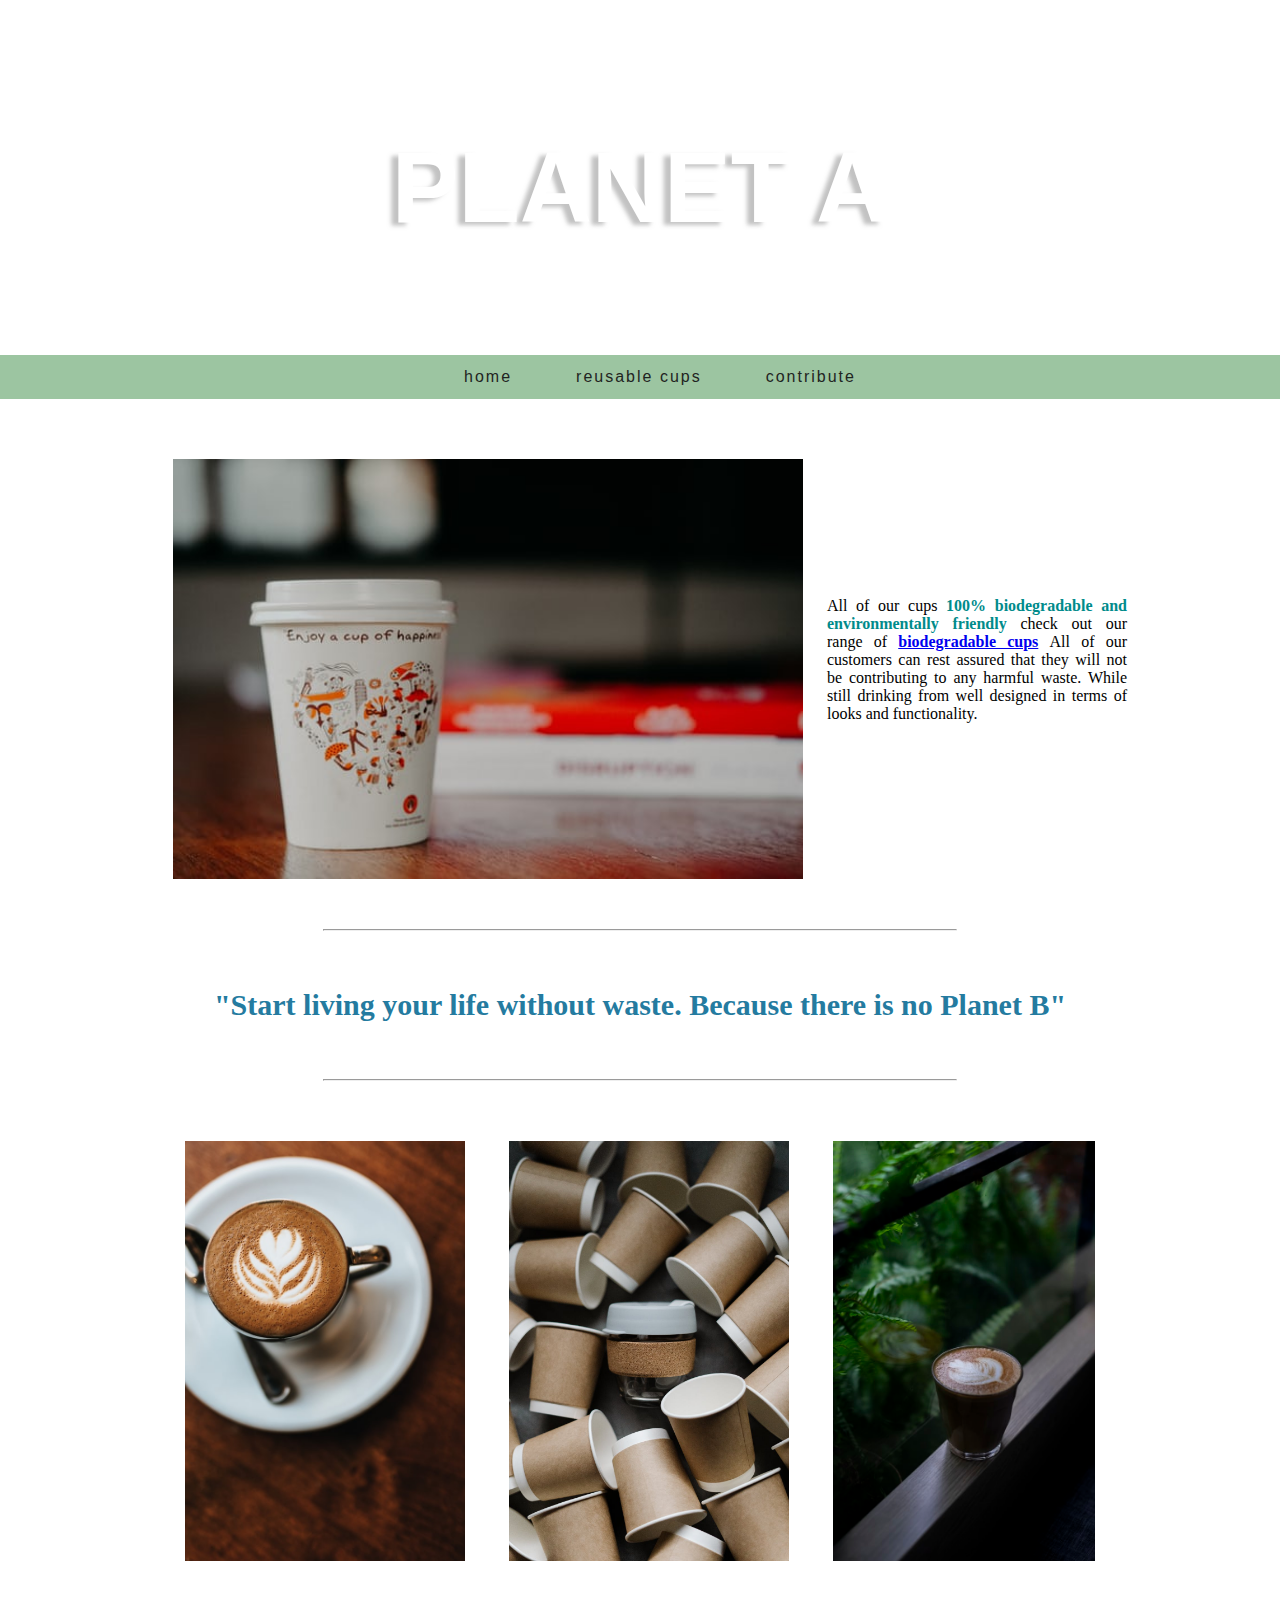
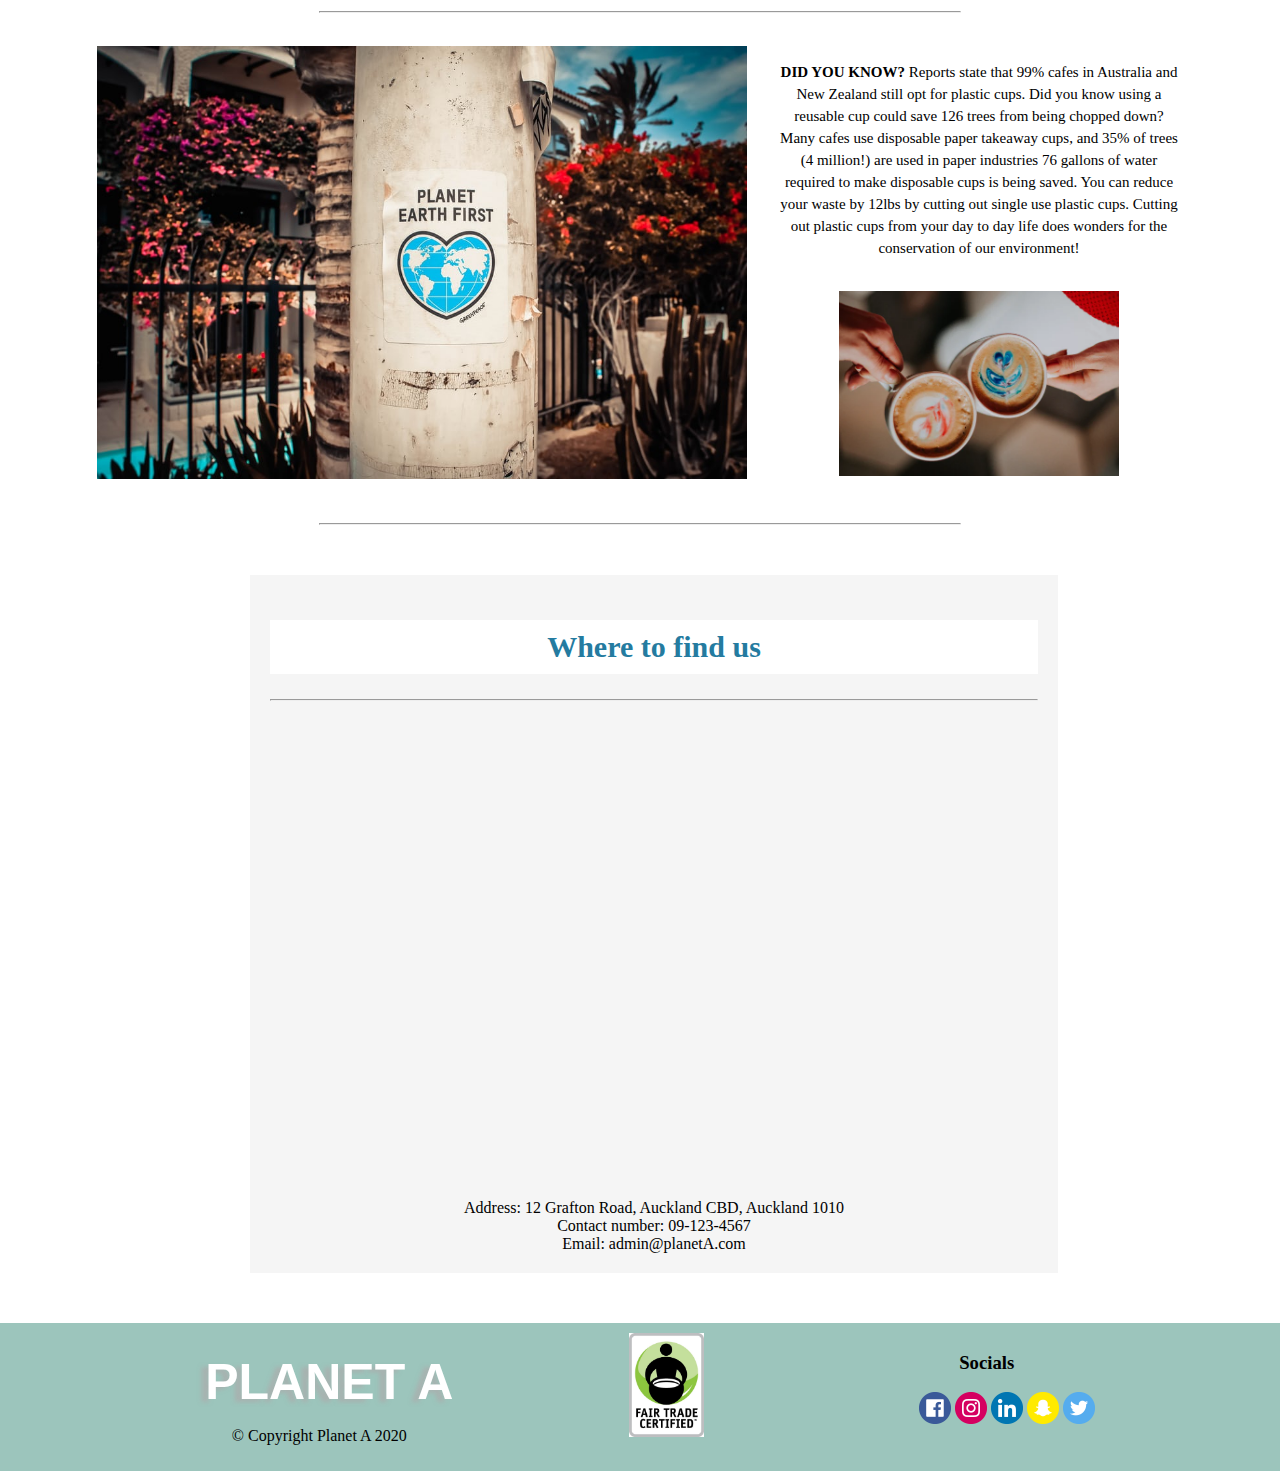
<file: index.html>
<!DOCTYPE html>
<html>

<head>
    <meta name='description' content='Biodegradable and reusable cups'>
    <meta name='keywords' content='Biodegradable, reusable, cups, Environment'>
    <title>Planet A - Environmentally Friendly Cups - Home</title>
    <link href="css\project_css.css" rel="stylesheet" type="text/css">

</head>

<body>
    <header>

        <div class="container">
            <div class="header_img"></div>
            <div class="centered"><a href="index.html" style="text-decoration: none; color: white;">PLANET A</a></div>
        </div>

        <div class="menu">
            <ul>
                <li><a href="index.html" id='redirect'>home</a></li>
                <li><a href="reusablecups.html" id='redirect'>reusable cups</a></li>
                <li><a href="contribute.html" id='redirect'>contribute</a></li>

            </ul>
        </div>

    </header>
    <p>
        <br>
    </p>
    <div class="row">
        <div class="column">
            <div class='container-front'>
                <img src="images/products/product5.jpg" style="height:420px;">

                <p>All of our cups <b style="color:darkcyan">100% biodegradable and environmentally friendly</b> check out our range of <b style="color:darkcyan"><a href='reusablecups.html'>biodegradable cups</a>
                </b> All of our customers can rest assured that they will not be contributing to any harmful waste. While still drinking from well designed in terms of looks and functionality.</p>
            </div>
            </p>
            <p>
                <br>
            </p>
            <hr style="width:50%">
            <p>
                <h2>"Start living your life without waste. Because there is no Planet B"</h2>
            </p>
            <hr style="width:50%">
            <p>
                <br>
            </p>
        </div>
    </div>
    <div class="row">
        <div class="column">

            <img src="images/home/coffee.jpg" alt='glass coffee cup' style="height:420px;">
            <img src="images/home/paper_cups.jpeg" alt='disposable coffee cup' style="height:420px">

            <img src="images/home/coffee2.jpg" alt='glass coffee cup' style="height:420px;">
        </div>
    </div>

    <p>
        <br>
    </p>
    <hr style="width:50%;">
    <div class="grid-container">
        <div class="item1"><img src="images/home/planet_earth_first.jpg" style="width:650px;"></div>
        <div class="item2">
            <p style="line-height:22px;"><b style="color:darkcyanl;">DID YOU KNOW? </b>Reports state that 99% cafes in Australia and New Zealand still opt for plastic cups. Did you know using a reusable cup could save 126 trees from being chopped down? Many cafes use disposable paper
                takeaway cups, and 35% of trees (4 million!) are used in paper industries 76 gallons of water required to make disposable cups is being saved. You can reduce your waste by 12lbs by cutting out single use plastic cups. Cutting out plastic
                cups from your day to day life does wonders for the conservation of our environment!
            </p><br>
            <img src="images/home/coffee3.jpg" style="width:280px;">
        </div>
    </div>



    <hr style="width:50%;">
    <p><br></p>

    <div class="contact_container">
        <h2 style="padding:10px; background-color:white">Where to find us</h2>
        <hr>
        <br>
        <iframe src="https://www.google.com/maps/embed?pb=!1m18!1m12!1m3!1d3192.56518868793!2d174.76878901453122!3d-36.85288827993782!2m3!1f0!2f0!3f0!3m2!1i1024!2i768!4f13.1!3m3!1m2!1s0x6d0d47e2524d4a3d%3A0x1e535b2e4292ac86!2sSir%20Owen%20G%20Glenn%20Building!5e0!3m2!1sen!2snz!4v1602140113092!5m2!1sen!2snz"
            alt='2 coffee cups' width="600" height="450" frameborder="0" style="border:0;" allowfullscreen="" aria-hidden="false" tabindex="0"></iframe>
        <br>
        <br>Address: 12 Grafton Road, Auckland CBD, Auckland 1010
        <br>Contact number: 09-123-4567
        <br>Email: admin@planetA.com
    </div>
    <p><br></p>

    <div class="footer">
        <section class='Company'>
            <h1>PLANET A</h1>
            <p>© Copyright Planet A 2020</p>

        </section>
        <section class='Copyright'>
            <a href='https://www.fairtrade.net/'><img class='FairTrade' src='images/home/FairTrade.jpg' style='max-width:75px;'></a>

        </section>
        <section class='Socials'>
            <h3> Socials </h3>
            <ul>
                <li>
                    <a href='https://www.facebook.com/'>
                        <img src='images/socials/Facebook.png' style="width:32px;" id='link'></a>
                </li>
                <li>
                    <a href='https://www.instagram.com/'>
                        <img src='images/socials/Instagram.png' style="width:32px;" id='link'></a>
                </li>
                <li>
                    <a href='https://www.linkedin.com/'>
                        <img src='images/socials/Linkedin.png' style="width:32px;" id='link'></a>
                </li>
                <li>
                    <a href='https://www.snapchat.com/'>
                        <img src='images/socials/Snapchat.png' style="width:32px;" id='link'></a>
                </li>
                <li>
                    <a href='http://twitter.com/>'>
                        <img src='images/socials/Twitter.png' style="width:32px;" id='link'></a>
                </li>
            </ul>
        </section>
    </div>

</body>

</html>
</file>
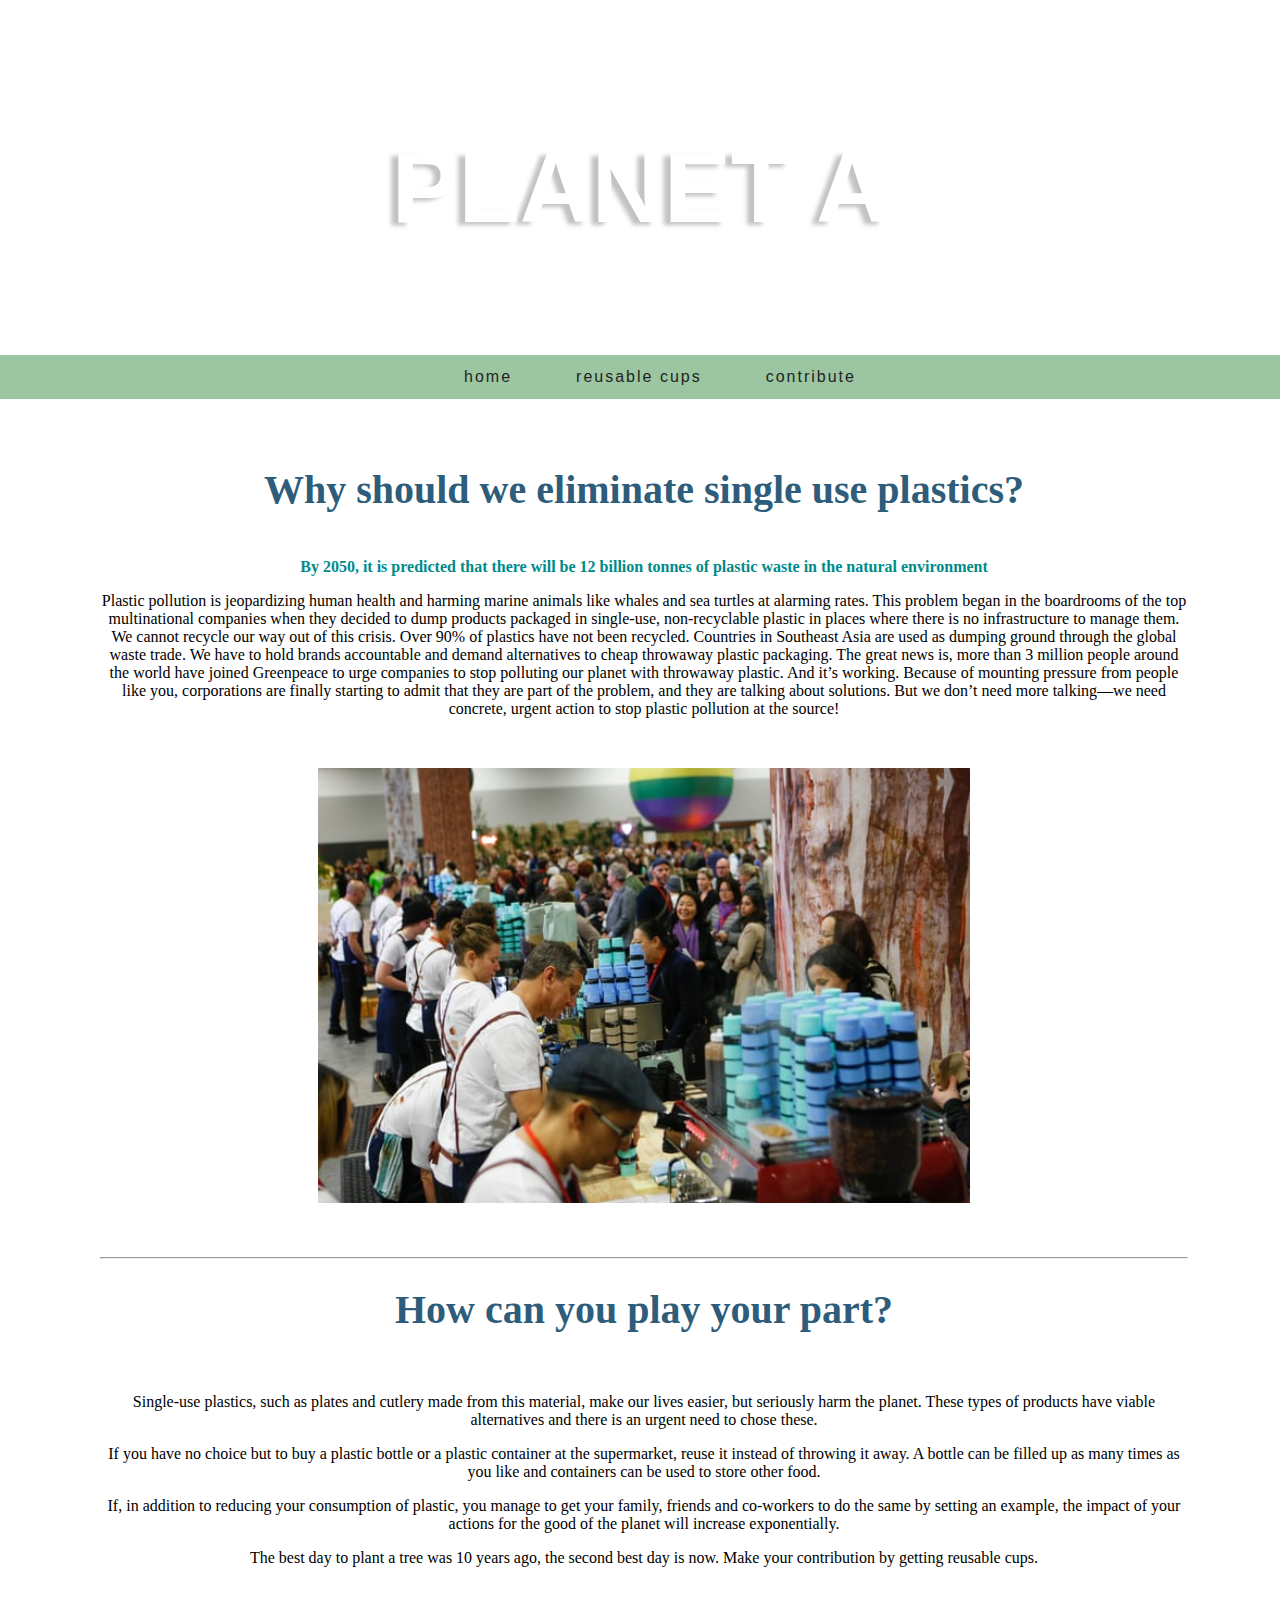
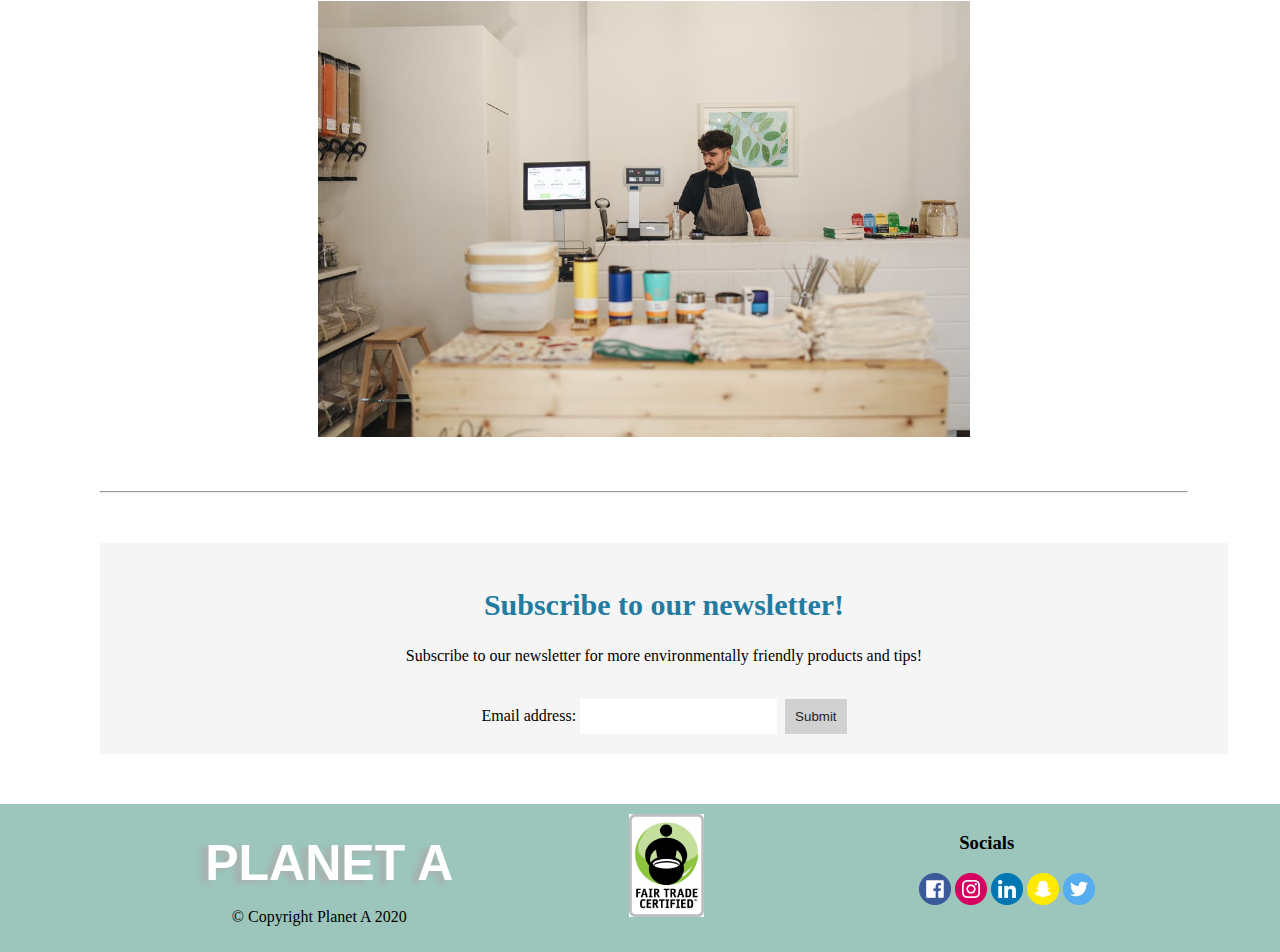
<file: contribute.html>
<!DOCTYPE html>
<html>

  <head>
    <meta name='description' content='Contribution of Biodegradable and reusable cup '>
    <meta name='keywords' content='Biodegradable, reusable, cups, Environment'>
    <link href="css/project_css.css" rel="stylesheet" type="text/css">
  </head>

  <script type='text/javascript' src='js/contribute_script.js'></script>

  <body>
    <header>
      <title>Planet A - Environmentally Friendly Cups - Contribute</title>
      <div class="container">
        <div class="header_img"></div>
        <div class="centered"><a href="index.html" style="text-decoration: none; color: white;">PLANET A</a></div>
      </div>

      <div class="menu">
        <ul>
          <li><a href="index.html" id='redirect'>home</a></li>
          <li><a href="reusablecups.html" id='redirect'>reusable cups</a></li>
          <li><a href="contribute.html" id='redirect'>contribute</a></li>

        </ul>
      </div>

    </header>
    <p>
      <br>
    </p>

    <div class="container_contrib">
      <h1>Why should we eliminate single use plastics?</h1>
      <br><b style="color:darkcyan">By 2050, it is predicted that there will be 12 billion tonnes
        of plastic waste in the natural environment</b>
      <p>Plastic pollution is jeopardizing human health and harming marine animals like whales and sea turtles at alarming rates. This problem began in the boardrooms of the top multinational companies when they decided to dump products packaged in single-use,
        non-recyclable plastic in places where there is no infrastructure to manage them. We cannot recycle our way out of this crisis. Over 90% of plastics have not been recycled. Countries in Southeast Asia are used as dumping ground through the
        global waste trade. We have to hold brands accountable and demand alternatives to cheap throwaway plastic packaging. The great news is, more than 3 million people around the world have joined Greenpeace to urge companies to stop polluting
        our planet with throwaway plastic. And it’s working. Because of mounting pressure from people like you, corporations are finally starting to admit that they are part of the problem, and they are talking about solutions. But we don’t need more
        talking—we need concrete, urgent action to stop plastic pollution at the source!</p>
      <p><br></p>
      <img src="images\contribute\use_of_cups.jpg" style="width:60%;">
      <p>
        <br>
        <hr>
        <h1>How can you play your part?</h1>
        <br>
        <p>Single-use plastics, such as plates and cutlery made from this material, make our lives easier, but seriously harm the planet. These types of products have viable alternatives and there is an urgent need to chose these.</p>

        <p>If you have no choice but to buy a plastic bottle or a plastic container at the supermarket, reuse it instead of throwing it away. A bottle can be filled up as many times as you like and containers can be used to store other food.</p>

        <p>If, in addition to reducing your consumption of plastic, you manage to get your family, friends and co-workers to do the same by setting an example, the impact of your actions for the good of the planet will increase exponentially.</p>
        <p>The best day to plant a tree was 10 years ago, the second best day is now. Make your contribution by getting reusable cups.</p>
        <p>
          <br>
          <img src="images\contribute\reusable_cups.jpeg" style="width:60%;">
          <p>
            <br>
          </p>
          <hr>
          <p><br></p>
          <div class="newsletter_container">
            <h2>Subscribe to our newsletter!</h2>
            <p>Subscribe to our newsletter for more environmentally friendly products and tips!</p>
            <br><label for="email">Email address:</label>
            <input type="text" id="email_text" name="email">&nbsp;&nbsp;<input type="submit" value="Submit" onclick='submit_email(document.getElementById("email_text").value)'>
          </div>
    </div>

    <div class="footer">
      <section class='Company'>
        <h1>PLANET A</h1>
        <p>© Copyright Planet A 2020</p>

      </section>
      <section class='Copyright'>
        <a href='https://www.fairtrade.net/'><img class='FairTrade' src='images/home/FairTrade.jpg' style='max-width:75px;'></a>

      </section>
      <section class='Socials'>
        <h3> Socials </h3>
        <ul>
          <li>
            <a href='https://www.facebook.com/'>
              <img src='images/socials/Facebook.png' style="width:32px;" id='link'></a>
          </li>
          <li>
            <a href='https://www.instagram.com/'>
              <img src='images/socials/Instagram.png' style="width:32px;" id='link'></a>
          </li>
          <li>
            <a href='https://www.linkedin.com/'>
              <img src='images/socials/Linkedin.png' style="width:32px;" id='link'></a>
          </li>
          <li>
            <a href='https://www.snapchat.com/'>
              <img src='images/socials/Snapchat.png' style="width:32px;" id='link'></a>
          </li>
          <li>
            <a href='http://twitter.com/>'>
              <img src='images/socials/Twitter.png' style="width:32px;" id='link'></a>
          </li>
        </ul>
      </section>
    </div>

  </body>

</html>
</file>
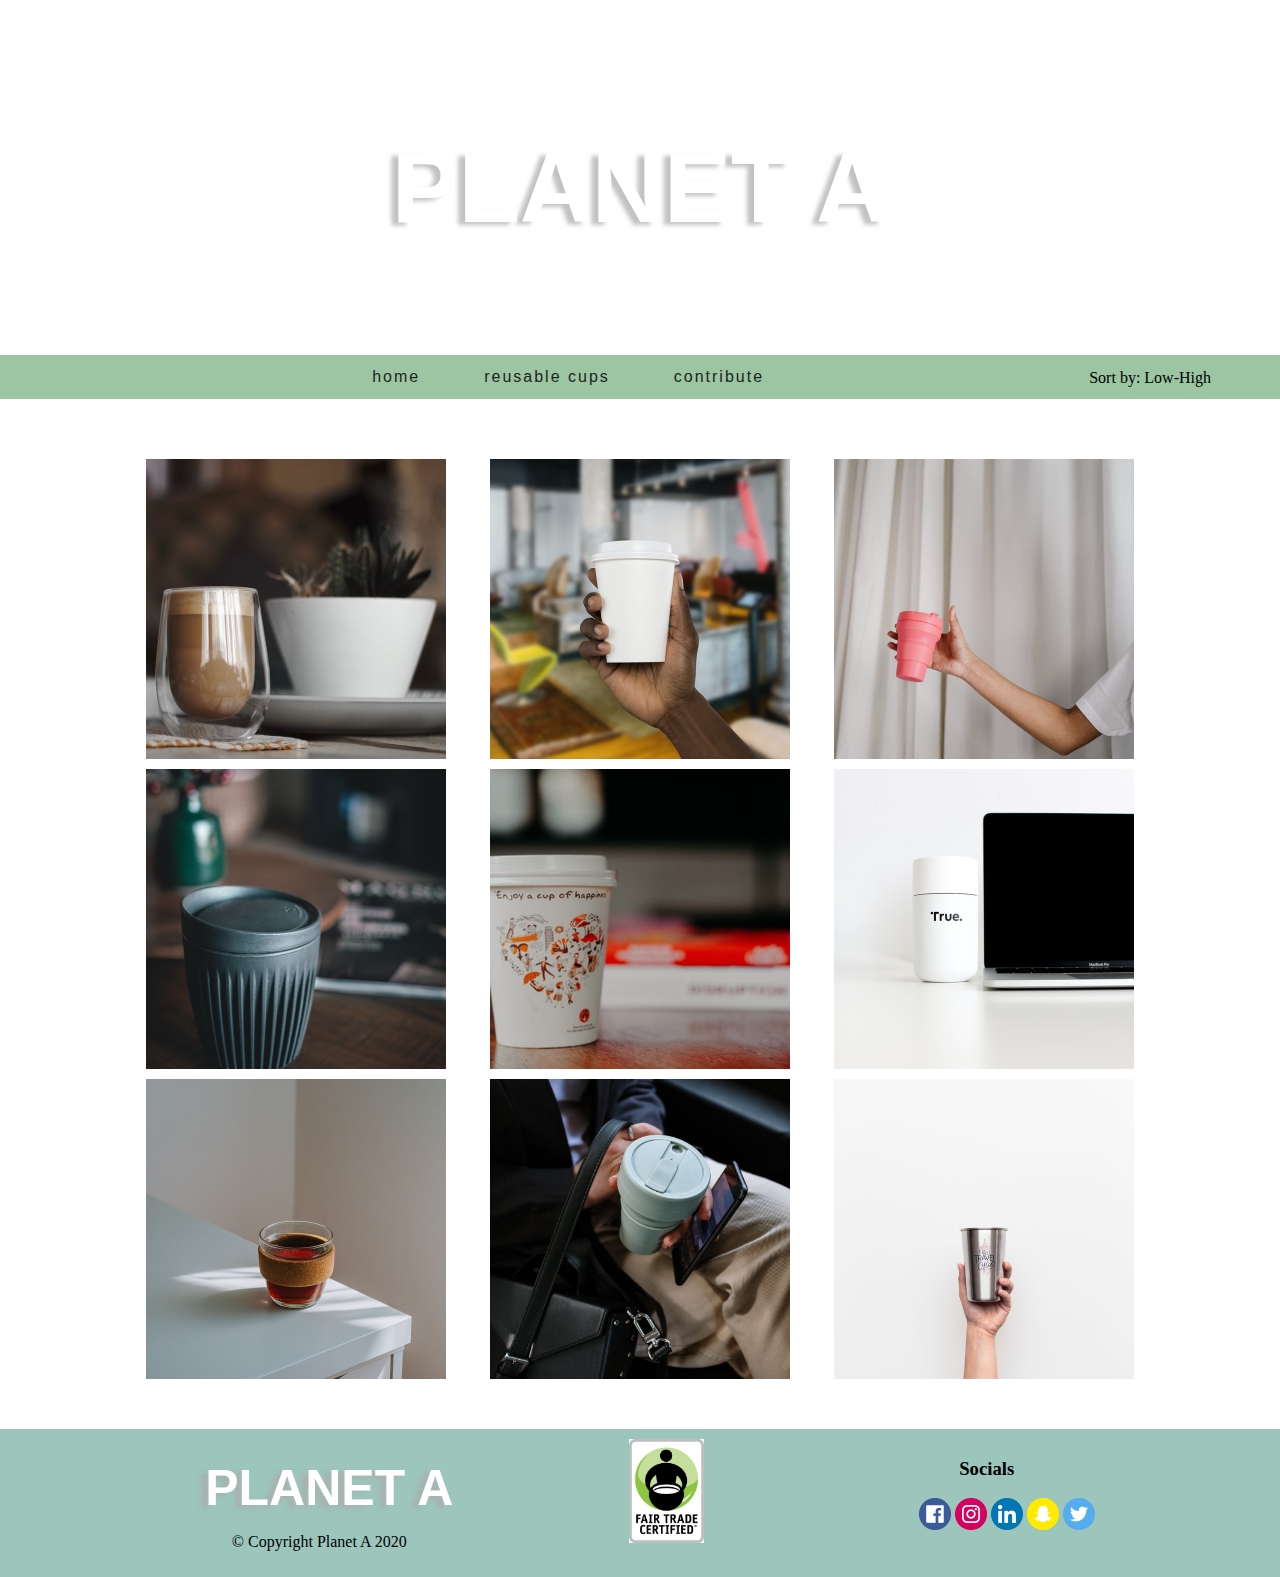
<file: reusablecups.html>
<!DOCTYPE html>
<html>

  <head>
    <title>Planet A - Environmentally Friendly Cups - Products</title>
    <link href="css/reusablecups.css" rel="stylesheet" type="text/css">
  </head>
  <script type='text/javascript' src='js/products_script.js'></script>

  <body>
    <header>
      <div class="container">
        <div class="header_img"></div>
        <div class="centered"><a href="index.html" style="text-decoration: none; color: white;">PLANET A</a></div>
      </div>

      <div class="menu">
        <ul>
          <li><a href="index.html" id='redirect'>home</a></li>
          <li><a href="reusablecups.html" id='redirect'>reusable cups</a></li>
          <li><a href="contribute.html" id='redirect'>contribute</a></li>
          <div class="dropdown">
            <button id="sort" class="dropbtn">Sort by: Low-High</button>
            <div class="dropdown-content">
              <a onclick='low_high()'>Price - Low to High</a>
              <a onclick='high_low()'>Price - High to Low</a>
            </div>
          </div>
        </ul>
      </div>

    </header>
    <p>
      <br>
    </p>
    <div id="products">
      <div class="row">
        <div class="column">
          <img src="images/products/product1.jpg" class="cropped" alt='transparent Biodegradable reusable cup' onclick='openModal("product1")'>
          <img src="images/products/product2.jpg" class="cropped" alt='Simple Biodegradable reusable cup' onclick='openModal("product2")'>
          <img src="images/products/product3.jpg" class="cropped" alt='reusable cup' onclick='openModal("product3")'>
        </div>
      </div>

      <div class="row">
        <div class="column">
          <img src="images/products/product4.jpg" class="cropped" alt='reusable cup' onclick='openModal("product4")'>
          <img src="images/products/product5.jpg" class="cropped" alt='reusable cup' onclick='openModal("product5")'>
          <img src="images/products/product6.jpg" class="cropped" alt='reusable cup' onclick='openModal("product6")'>
        </div>
      </div>

      <div class="row">
        <div class="column">
          <img src="images/products/product7.jpg" class="cropped" alt='reusable cup' onclick='openModal("product7")'>
          <img src="images/products/product8.jpg" class="cropped" alt='closeable Biodegradable reusable cup' onclick='openModal("product8")'>
          <img src="images/products/product9.jpg" class="cropped" alt='reusable cup' onclick='openModal("product9")'>
        </div>
      </div>
    </div>
    <section>
      <div class="row">
        <div class="column">
          <!--modal for product 1-->
          <div id='product1' class='productModal'>
            <div class='modal-window'>
              <div class='modal_img'></div>
              <div class="modalLogo">PLANET A</div>
              <div class='productTitle'>
                <h3>The Fine Diner Cup</h3>
              </div>
              <a><button onclick='closeModal("product1")' class='modal-close'>&times;</button></a>
              <div class='productText'>
                <p>An Elegant design to replace single use plastic cups at events. It is made out of Greencast, a recyclable clear acrylic, to give off the elegant finish. It is as elegant as glass, yet as cheap as your disposable paper cups. It
                  can contain 300ml's of your favorite coffee, and is, biodegradable, dishwasher and microwave friendly.
                </p>
                <img src="images/products/product1.jpg" alt='transparent Biodegradable reusable cup'>
              </div>
              <h2 class='productPrice'>$2.99</h2>
            </div>
          </div>
          <div id='overlay'></div>
          <!--end of modal for product 1-->
          <!--modal for product 2-->
          <div id='product2' class='productModal'>
            <div class='modal-window'>
              <div class='modal_img'></div>
              <div class="modalLogo">PLANET A</div>
              <div class='productTitle'>
                <h3>The Minimalist Cup</h3>
              </div>
              <a><button onclick='closeModal("product2")' class='modal-close'>&times;</button></a>
              <div class='productText'>
                <p>Our most simplistic reuseable cup. Simple in design for simple needs. Made out of 100% biodegradable bamboo and is completely biodegradable. It can contain 300ml's of your favorite coffee, and is dishwasher and microwave friendly.
                </p>
                <img src="images/products/product2.jpg" alt='Simple Biodegradable reusable cup'>
              </div>
              <h2 class='productPrice'>$7.99</h2>
            </div>
          </div>
          <div id='overlay'></div>
          <!--end of modal for product 2-->
          <!--modal for product 3-->
          <div id='product3' class='productModal'>
            <div class='modal-window'>
              <div class='modal_img'></div>
              <div class="modalLogo">PLANET A</div>
              <div class='productTitle'>
                <h3>The Small Terrain Cup</h3>
              </div>
              <a><button onclick='closeModal("product3")' class='modal-close'>&times;</button></a>
              <div class='productText'>
                <p>This is similar design to our all terrain cup. Except slightly smaller for those who just drink less or have smaller hands! It is made out of 100% biodegradable bamboo and is dishwasher and microwave friendly.
                </p>
                <img src="images/products/product3.jpg" alt='reusable cup'>
              </div>
              <h2 class='productPrice'>$7.99</h2>
            </div>
          </div>
          <div id='overlay'></div>
          <!--end of modal for product 3-->
          <!--modal for product 4-->
          <div id='product4' class='productModal'>
            <div class='modal-window'>
              <div class='modal_img'></div>
              <div class="modalLogo">PLANET A</div>
              <div class='productTitle'>
                <h3>The Keeper Cup</h3>
              </div>
              <a><button onclick='closeModal("product4")' class='modal-close'>&times;</button></a>
              <div class='productText'>
                <p>This cup is designed to help those with butter fingers. Extra grooves were designed to the cup for extra grip. If you have butter fingers this is for you, you won't ever drop your morning goodness ever again! It is made out of
                  100% biodegradable bamboo and is dishwasher and microwave friendly.
                </p>
                <img src="images/products/product4.jpg" alt='reusable cup'>
              </div>
              <h2 class='productPrice'>$7.99</h2>
            </div>
          </div>
          <!--end of modal for product 4-->
          <!--modal for product 5-->
          <div id='product5' class='productModal'>
            <div class='modal-window'>
              <div class='modal_img'></div>
              <div class="modalLogo">PLANET A</div>
              <div class='productTitle'>
                <h3>The Happy Cup</h3>
              </div>
              <button onclick='closeModal("product5")' class='modal-close'>&times;</button>
              <div class='productText'>
                <p>Similar in design to our minimalist. But with a cute message to make your morning. Made out of 100% biodegradable bamboo and is completely biodegradable. It can contain 300ml's of your favorite coffee, and is dishwasher and microwave
                  friendly.
                </p>
                <img src="images/products/product5.jpg" alt='reusable cup'>
              </div>
              <h2 class='productPrice'>$7.99</h2>
            </div>
          </div>
          <!--end of modal for product 5-->
          <!--modal for product 6-->
          <div id='product6' class='productModal'>
            <div class='modal-window'>
              <div class='modal_img'></div>
              <div class="modalLogo">PLANET A</div>
              <div class='productTitle'>
                <h3>The All in One Cup</h3>
              </div>
              <button onclick='closeModal("product6")' class='modal-close'>&times;</button>
              <div class='productText'>
                <p>Our most versatile cup to date. It will keep liquids at in the state it came in. it is padded with our special insulators which will keep the contents at the temperature for several hours. Made out of stainless steel, this cup
                  will last a lifetime. Recylable and is dishwasher and microwave friendly.
                </p>
                <img src="images/products/product6.jpg" alt='reusable cup'>
              </div>
              <h2 class='productPrice'>$7.99</h2>
            </div>
          </div>
          <!--end of modal for product 6-->
          <!--modal for product 7-->
          <div id='product7' class='productModal'>
            <div class='modal-window'>
              <div class='modal_img'></div>
              <div class="modalLogo">PLANET A</div>
              <div class='productTitle'>
                <h3>The Home Stay</h3>
              </div>
              <button onclick='closeModal("product7")' class='modal-close'>&times;</button>
              <div class='productText'>
                <p>A cup for your every day needs. It's aesthetically well designed cup with a cork grip as a insulator to enjoy your drink while its hot. It is made out of 100% Greencast and is dishwasher and microwave friendly.
                </p>
                <img src="images/products/product7.jpg" alt='reusable cup'>
              </div>
              <h2 class='productPrice'>$8.99</h2>
            </div>
          </div>
          <!--end of modal for product 7-->
          <!--modal for product 8-->
          <div id='product8' class='productModal'>
            <div class='modal-window'>
              <div class='modal_img'></div>
              <div class="modalLogo">PLANET A</div>
              <div class='productTitle'>
                <h3>The All Terrain Cup</h3>
              </div>
              <a><button onclick='closeModal("product8")' class='modal-close'>&times;</button></a>
              <div class='productText'>
                <p>This tough design is for those who are always on the go. Even if that means you are travelling from one country to the next, or from one side of your room to the next. This cup will help you bring your morning goodness everywhere
                  you go. It comes designed with a closeable lip for those doing cartwheels with their coffee. It is made out of 100% biodegradable bamboo and is dishwasher and microwave friendly.
                </p>
                <img src="images/products/product8.jpg" alt='closeable Biodegradable reusable cup'>
              </div>
              <h2 class='productPrice'>$9.99</h2>
            </div>
          </div>
          <div id='overlay'></div>
          <!--end of modal for product 8-->
          <!--modal for product 9-->
          <div id='product9' class='productModal'>
            <div class='modal-window'>
              <div class='modal_img'></div>
              <div class="modalLogo">PLANET A</div>
              <div class='productTitle'>
                <h3>The Sturdy Cup</h3>
              </div>
              <button onclick='closeModal("product9")' class='modal-close'>&times;</button>
              <div class='productText'>
                <p>Our most resistant cup. It can take boiling hot or freezing liquids, or a beating. Comes with a openable lid. Made out of stainless steel, is recyclable. It can contain 300ml's of your favorite coffee, and is dishwasher and microwave
                  friendly.
                </p>
                <img src="images/products/product9.jpg" alt='reusable cup'>
              </div>
              <h2 class='productPrice'>$15.50</h2>
            </div>
          </div>
          <!--end of modal for product 9-->
        </div>
      </div>
    </section>

    <p>
      <br>
    </p>

    <div class="footer">
      <section class='Company'>
        <h1>PLANET A</h1>
        <p>© Copyright Planet A 2020</p>

      </section>
      <section class='Copyright'>
        <a href='https://www.fairtrade.net/'><img class='FairTrade' src='images/home/FairTrade.jpg' style='max-width:75px;'></a>

      </section>
      <section class='Socials'>
        <h3> Socials </h3>
        <ul>
          <li>
            <a href='https://www.facebook.com/'>
              <img src='images/socials/Facebook.png' style="width:32px;" id='link'></a>
          </li>
          <li>
            <a href='https://www.instagram.com/'>
              <img src='images/socials/Instagram.png' style="width:32px;" id='link'></a>
          </li>
          <li>
            <a href='https://www.linkedin.com/'>
              <img src='images/socials/Linkedin.png' style="width:32px;" id='link'></a>
          </li>
          <li>
            <a href='https://www.snapchat.com/'>
              <img src='images/socials/Snapchat.png' style="width:32px;" id='link'></a>
          </li>
          <li>
            <a href='http://twitter.com/>'>
              <img src='images/socials/Twitter.png' style="width:32px;" id='link'></a>
          </li>
        </ul>
      </section>
    </div>

  </body>

</html>
</file>
<file: css/project_css.css>
html,
body {
    margin: 0;
    font: inherit;
    font-family: 'Calibri'
}

h1 {
    font-size: 40px;
    color: #2D5D7B;
}

h2 {
    font-size: 30px;
    color: #247BA0;
}

.container-front {
    position: flex;
    align-items: baseline;
}

header {
    display: block;
    width: 100%;
}

input[type=submit] {
    border: none;
    background-color: #d1d1d1;
    color: #1F2421;
    padding: 10px;
}

input[type=text] {
    border: none;
    background-color: white;
    padding: 10px;
}

.header_img {
    height: 400px;
    align-content: center;
    background-size: cover;
    background: url("https://images.unsplash.com/photo-1566707675793-3ec9e5590bb6?ixlib=rb-1.2.1&ixid=eyJhcHBfaWQiOjEyMDd9&auto=format&fit=crop&w=1000&q=60");
}

.cropped:hover {
    transition: transform .4s;
    transform: scale(1.2);
    cursor: pointer;
    transition-delay: 0.3s;
}

#redirect:hover {
    transition-duration: 0.1s;
    color: #F5F5F5
}

.menu {
    position: relative;
    margin-top: 110px;
    padding: 5px;
    text-align: center;
    background-color: #9CC5A1;
}

.menu ul {
    margin: 8px;
}

.menu li {
    display: inline-block;
    padding: 0px 30px;
}

.menu a {
    text-decoration: none;
    letter-spacing: 2px;
    font-family: 'Gill Sans', 'Gill Sans MT', Calibri, 'Trebuchet MS', sans-serif;
    color: #1F2421;
}

.container {
    position: relative;
    text-align: center;
    width: 100%;
}

.centered {
    margin-left: auto;
    margin-top: -270px;
    color: white;
    font-family: Arial, Helvetica, sans-serif;
    font-weight: bold;
    font-size: 100px;
    text-shadow: -7px 3px 4px rgba(171, 171, 171, 0.73);
}

.gallery {
    display: grid;
    width: 100%;
    grid-template-columns: repeat(8, 1fr);
    grid-template-rows: repeat(8, 5vw);
    grid-gap: 5px;
}

.row {
    text-align: center;
    display: flex;
    flex-wrap: wrap;
    padding: 0px 4px;
}

.column {
    flex: 50%;
    padding: 0px 4px;
}

.column img {
    margin-top: 10px;
    padding: 0px 20px;
    vertical-align: middle;
}

.column p {
    display: inline-block;
    text-align: justify;
    font-family: 'Calibri';
    width: 300px;
    margin-top: 8px;
    vertical-align: middle;
}

.grid-container {
    width: auto;
    display: grid;
    grid-template-columns: auto auto auto;
    grid-gap: 10px;
    margin-left: 20px;
    padding: 5px;
}

.grid-container>div {
    text-align: center;
    padding: 20px 0;
    font: 15px 'Calibri';
}

.item1 {
    grid-row-start: 1;
    grid-row-end: 3;
    grid-column-start: 1;
    grid-column-end: 4;
    width: auto;
}

.item2 {
    margin-left: -50px;
    grid-row-start: 1;
    grid-row-end: 2;
    grid-column-start: 4;
    grid-column-end: 6;
    width: 400px;
}

.container_contrib {
    margin-left: 80px;
    margin-top: -20px;
    padding: 10px 10px 50px 20px;
    width: 85%;
    text-align: center;
}

.newsletter_container {
    width: 100%;
    background-color: #F5F5F5;
    padding: 20px;
}

.cropped {
    object-fit: cover
}

.contact_container {
    text-align: center;
    margin-left: 250px;
    width: 60%;
    background-color: #F5F5F5;
    padding: 20px;
}

.contact_container {
    text-align: center;
    margin-left: 250px;
    width: 60%;
    background-color: #F5F5F5;
    padding: 20px;
}

.footer {
    width: auto;
    text-align: center;
    margin: 0;
    padding: 10px;
    background-color: #9cc5bc;
    display: flex;
    justify-content: space-evenly;
}

.footer ul li {
    display: inline-block;
}

#link:hover {
    transition: transform .2s;
    transform: scale(1.2);
}

.footer h1 {
    color: white;
    font-family: Arial, Helvetica, sans-serif;
    font-weight: bold;
    font-size: 50px;
    text-shadow: -7px 3px 4px rgba(171, 171, 171, 0.73);
    margin-block-start: 20px;
    margin-left: 20px;
    margin-block-end: 0;
}

.productModal {
    position: fixed;
    top: 0;
    left: 0;
    height: 100%;
    width: 100%;
    display: flex;
    justify-content: center;
    align-items: center;
    border: 1px solid black;
    border-radius: 10px;
    background-color: rgba(0, 0, 0, 0.5);
    visibility: hidden;
    opacity: 0;
    transition: visibility 0.2s, opacity 0.2s ease;
}

.modal-window {
    position: relative;
    background-color: white;
    padding: 0;
}

.modal_img {
    height: 100px;
    align-content: center;
    background-size: cover;
    background: url("https://images.unsplash.com/photo-1566707675793-3ec9e5590bb6?ixlib=rb-1.2.1&ixid=eyJhcHBfaWQiOjEyMDd9&auto=format&fit=crop&w=1000&q=60");
}

.productTitle {
    position: relative;
    padding: 2px 0px 2px 0px;
    text-align: center;
    background-color: #9CC5A1;
}

.modalLogo {
    margin-left: auto;
    margin-top: -70px;
    color: white;
    font-family: Arial, Helvetica, sans-serif;
    font-weight: bold;
    font-size: 50px;
    text-shadow: -7px 3px 4px rgba(171, 171, 171, 0.73);
}

h2.productPrice {
    position: absolute;
    bottom: -10px;
    left: 20px;
    cursor: pointer;
    width: 80px;
}

h2.productPrice:hover {
    transition: color 0.2s;
    color: red;
}

.productText {
    display: inline-flex;
    align-items: flex-start;
    padding-left: 25px;
    margin-bottom: 15px;
}

.productImg {
    display: inline-flex;
    align-items: flex-start;
    margin-top: 15px;
    margin-bottom: 15px;
}

.modal-close {
    position: absolute;
    top: 15px;
    right: 15px;
    cursor: pointer;
}
</file>
<file: css/reusablecups.css>
html,
body {
    margin: 0;
    font: inherit;
    font-family: 'Calibri'
}

h1 {
    font-size: 40px;
    color: #2D5D7B;
}

h2 {
    font-size: 30px;
    color: #247BA0;
}

.container-front {
    position: flex;
    align-items: baseline;
}

header {
    display: block;
    width: 100%;
}

input[type=submit] {
    border: none;
    background-color: #d1d1d1;
    color: #1F2421;
    padding: 10px;
}

input[type=text] {
    border: none;
    background-color: white;
    padding: 10px;
}

.header_img {
    height: 400px;
    align-content: center;
    background-size: cover;
    background: url("https://images.unsplash.com/photo-1566707675793-3ec9e5590bb6?ixlib=rb-1.2.1&ixid=eyJhcHBfaWQiOjEyMDd9&auto=format&fit=crop&w=1000&q=60");
}

.cropped:hover {
    transition: transform .4s;
    transform: scale(1.2);
    cursor: pointer;
    transition-delay: 0.3s;
}

#redirect:hover {
    transition-duration: 0.1s;
    color: #F5F5F5
}

.menu {
    position: relative;
    margin-top: 110px;
    padding: 5px;
    text-align: center;
    background-color: #9CC5A1;
}

.menu ul {
    margin: 8px;
}

.menu li {
    display: inline-block;
    padding: 0px 30px;
}

.menu a {
    text-decoration: none;
    letter-spacing: 2px;
    font-family: 'Gill Sans', 'Gill Sans MT', Calibri, 'Trebuchet MS', sans-serif;
    color: #1F2421;
}

.dropdown {
  float: right;
  overflow: hidden;
  margin-right: 50px;
}

.dropdown .dropbtn {
  font-size: 16px;  
  border: none;
  outline: none;
  background-color: inherit;
  font-family: inherit;
  margin: 0;
}

.dropdown:hover .dropbtn {
  color: white;
}

.dropdown-content {
  display: none;
  position: absolute;
  background-color: #f9f9f9;
  min-width: 160px;
  box-shadow: 0px 8px 16px 0px rgba(0,0,0,0.2);
  z-index: 1;
}

.dropdown-content a {
  float: none;
  color: black;
  padding: 12px 16px;
  text-decoration: none;
  display: block;
  text-align: left;
}

.dropdown-content a:hover {
  background-color: #ddd;
}

.dropdown:hover .dropdown-content {
  display: block;
}

.container {
    position: relative;
    text-align: center;
    width: 100%;
}

.centered {
    margin-left: auto;
    margin-top: -270px;
    color: white;
    font-family: Arial, Helvetica, sans-serif;
    font-weight: bold;
    font-size: 100px;
    text-shadow: -7px 3px 4px rgba(171, 171, 171, 0.73);
}

.gallery {
    display: grid;
    width: 100%;
    grid-template-columns: repeat(8, 1fr);
    grid-template-rows: repeat(8, 5vw);
    grid-gap: 5px;
}

.row {
    text-align: center;
    display: flex;
    flex-wrap: wrap;
    padding: 0px 4px;
}

.column {
    flex: 50%;
    padding: 0px 4px;
}

.column img {
    margin-top: 10px;
    padding: 0px 20px;
    vertical-align: middle;
	height:300px;
	width:300px;
}

.column p {
    display: inline-block;
    text-align: justify;
    font-family: 'Calibri';
    width: 300px;
    margin-top: 8px;
    vertical-align: middle;
}

.grid-container {
    width: auto;
    display: grid;
    grid-template-columns: auto auto auto;
    grid-gap: 10px;
    margin-left: 20px;
    padding: 5px;
}

.grid-container>div {
    text-align: center;
    padding: 20px 0;
    font: 15px 'Calibri';
}

.item1 {
    grid-row-start: 1;
    grid-row-end: 3;
    grid-column-start: 1;
    grid-column-end: 4;
    width: auto;
}

.item2 {
    margin-left: -50px;
    grid-row-start: 1;
    grid-row-end: 2;
    grid-column-start: 4;
    grid-column-end: 6;
    width: 400px;
}

.container_contrib {
    margin-left: 80px;
    margin-top: -20px;
    padding: 10px 10px 50px 20px;
    width: 85%;
    text-align: center;
}

.newsletter_container {
    width: 100%;
    background-color: #F5F5F5;
    padding: 20px;
}

.cropped {
    object-fit: cover
}

.contact_container {
    text-align: center;
    margin-left: 250px;
    width: 60%;
    background-color: #F5F5F5;
    padding: 20px;
}

.contact_container {
    text-align: center;
    margin-left: 250px;
    width: 60%;
    background-color: #F5F5F5;
    padding: 20px;
}

.footer {
    width: auto;
    text-align: center;
    margin: 0;
    padding: 10px;
    background-color: #9cc5bc;
    display: flex;
    justify-content: space-evenly;
}

.footer ul li {
    display: inline-block;
}

#link:hover {
    transition: transform .2s;
    transform: scale(1.2);
}

.footer h1 {
    color: white;
    font-family: Arial, Helvetica, sans-serif;
    font-weight: bold;
    font-size: 50px;
    text-shadow: -7px 3px 4px rgba(171, 171, 171, 0.73);
    margin-block-start: 20px;
    margin-left: 20px;
    margin-block-end: 0;
}

.productModal {
    position: fixed;
    top: 0;
    left: 0;
    height: 100%;
    width: 100%;
    display: flex;
    justify-content: center;
    align-items: center;
    border: 1px solid black;
    border-radius: 10px;
    background-color: rgba(0, 0, 0, 0.5);
    visibility: hidden;
    opacity: 0;
    transition: visibility 0.2s, opacity 0.2s ease;
}

.modal-window {
    position: relative;
    background-color: white;
    padding: 0;
}

.modal_img {
    height: 100px;
    align-content: center;
    background-size: cover;
    background: url("https://images.unsplash.com/photo-1566707675793-3ec9e5590bb6?ixlib=rb-1.2.1&ixid=eyJhcHBfaWQiOjEyMDd9&auto=format&fit=crop&w=1000&q=60");
}

.productTitle {
    position: relative;
    padding: 2px 0px 2px 0px;
    text-align: center;
    background-color: #9CC5A1;
}

.modalLogo {
    margin-left: auto;
    margin-top: -70px;
    color: white;
    font-family: Arial, Helvetica, sans-serif;
    font-weight: bold;
    font-size: 50px;
    text-shadow: -7px 3px 4px rgba(171, 171, 171, 0.73);
}

h2.productPrice {
    position: absolute;
    bottom: -10px;
    left: 20px;
    cursor: pointer;
    width: 80px;
}

h2.productPrice:hover {
    transition: color 0.2s;
    color: red;
}

.productText {
    display: inline-flex;
    align-items: flex-start;
    padding-left: 25px;
    margin-bottom: 15px;
}

.productImg {
    display: inline-flex;
    align-items: flex-start;
    margin-top: 15px;
    margin-bottom: 15px;
}

.modal-close {
    position: absolute;
    top: 15px;
    right: 15px;
    cursor: pointer;
}
</file>
